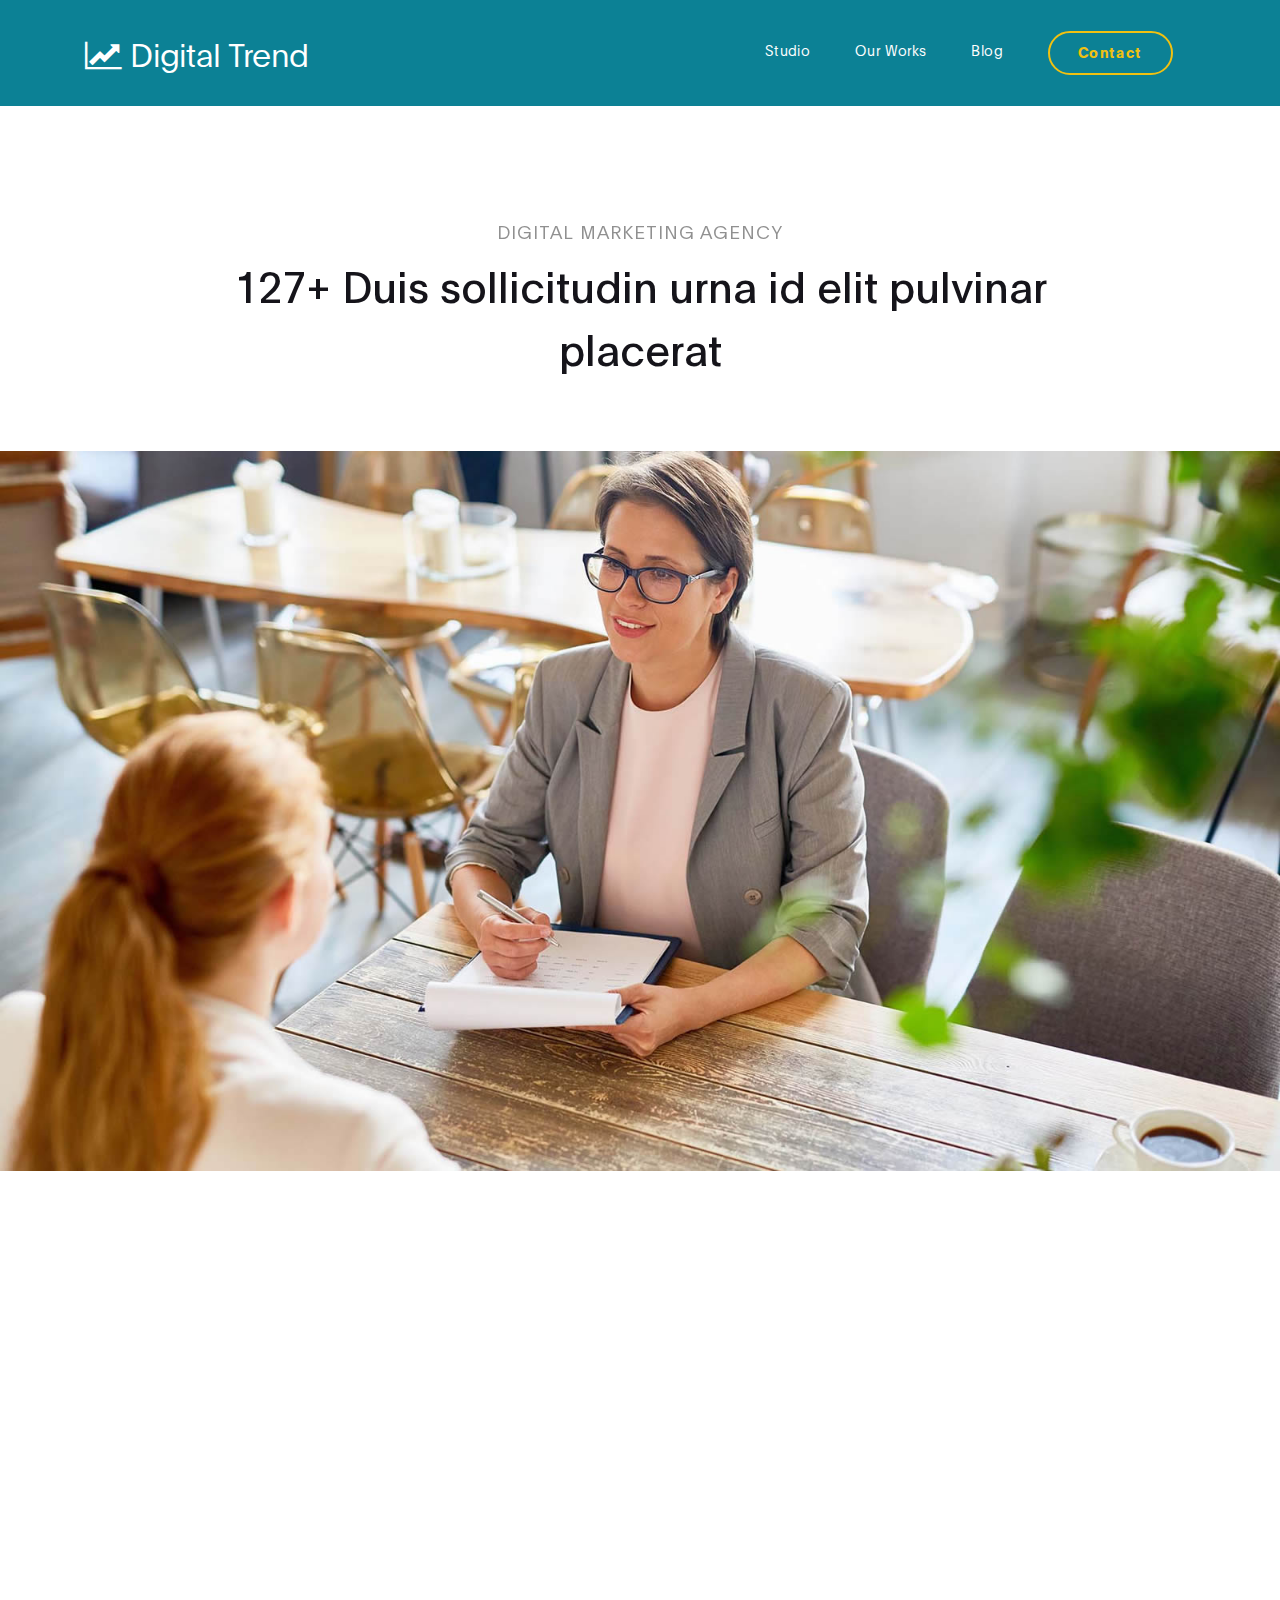
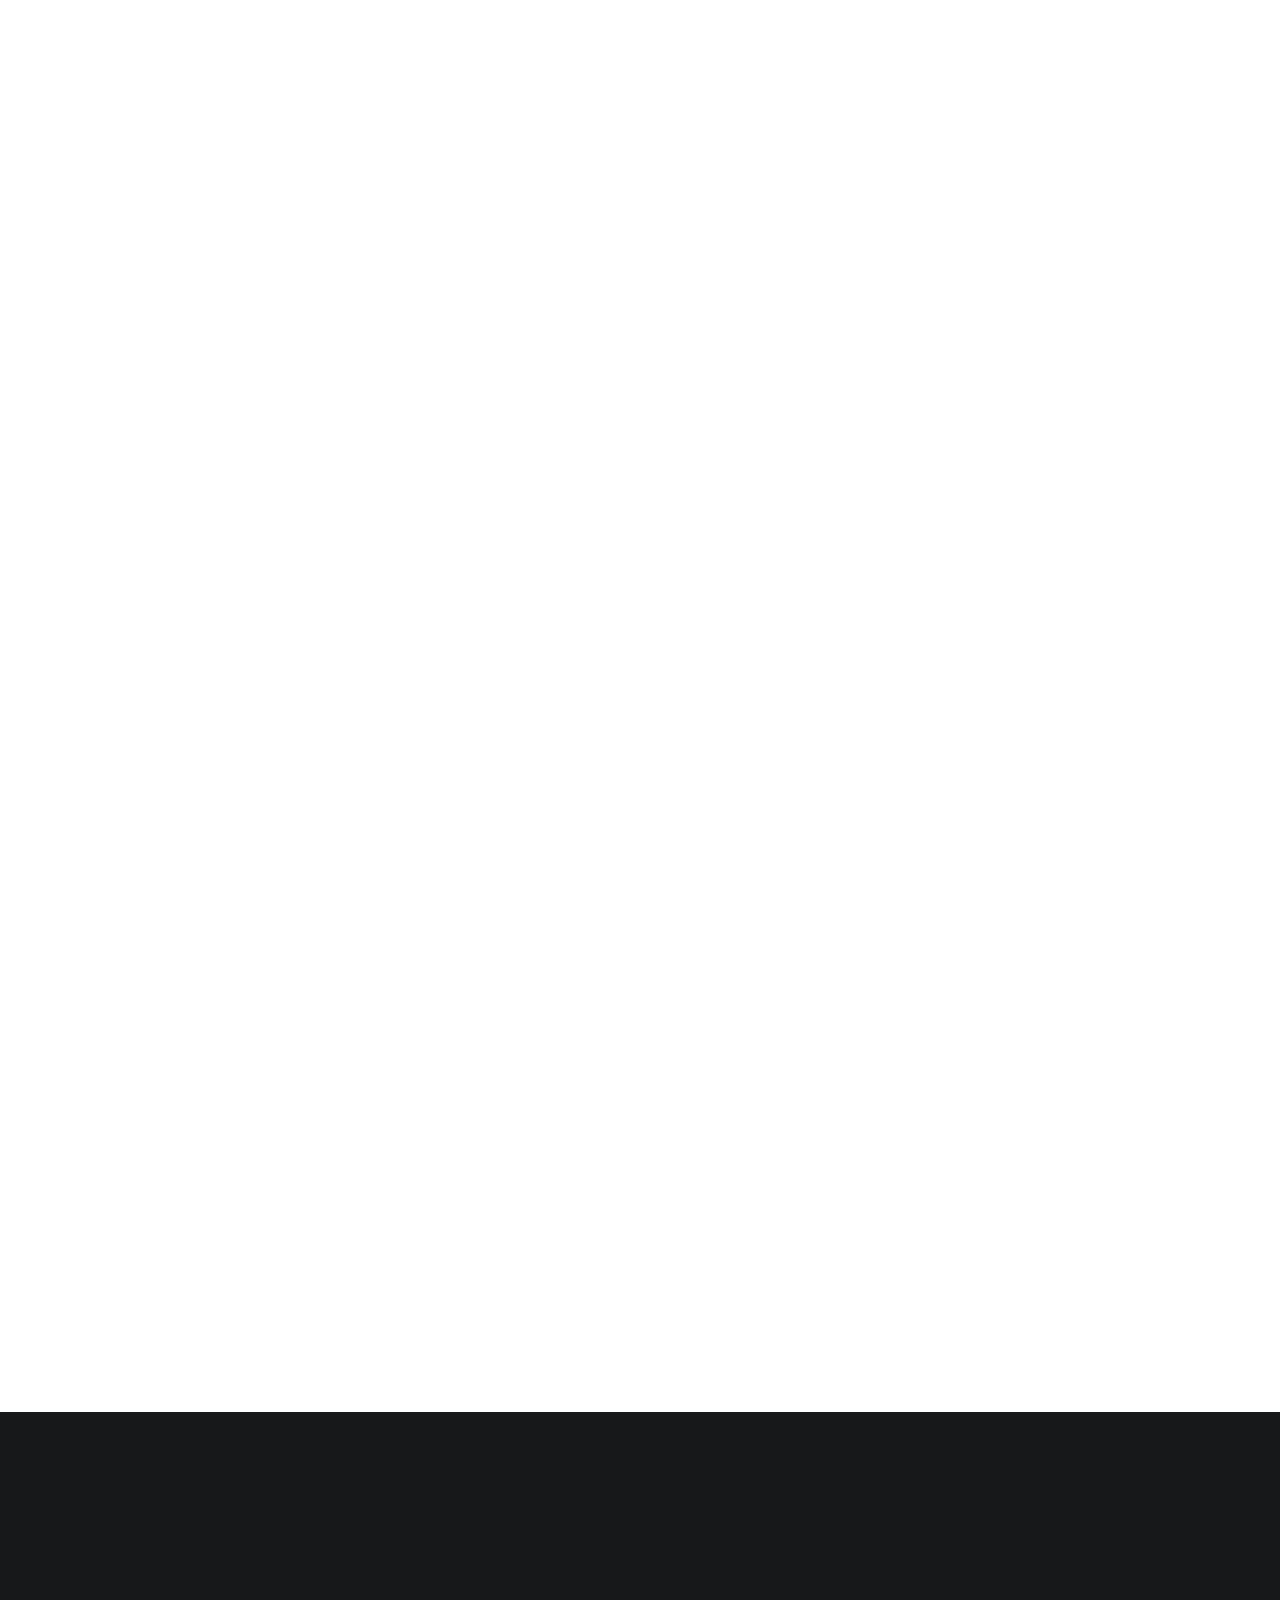
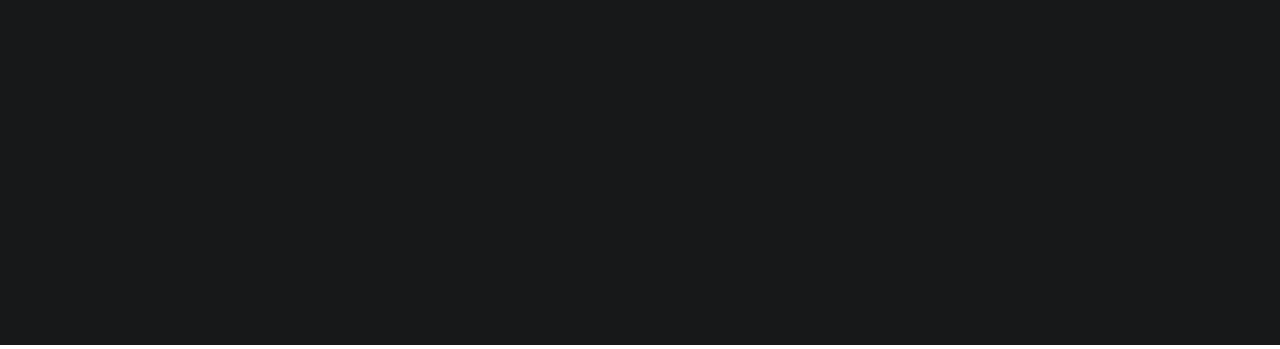
<file: project-detail.html>
<!DOCTYPE html>
<html lang="en">
<head>

     <title>Digital Trend - Project Detail</title>
<!--

DIGITAL TREND

https://templatemo.com/tm-538-digital-trend

-->
     <meta charset="UTF-8">
     <meta http-equiv="X-UA-Compatible" content="IE=Edge">
     <meta name="description" content="">
     <meta name="keywords" content="">
     <meta name="author" content="">
     <meta name="viewport" content="width=device-width, initial-scale=1, maximum-scale=1">

     <link rel="stylesheet" href="css/bootstrap.min.css">
     <link rel="stylesheet" href="css/font-awesome.min.css">
     <link rel="stylesheet" href="css/aos.css">
     <link rel="stylesheet" href="css/owl.carousel.min.css">
     <link rel="stylesheet" href="css/owl.theme.default.min.css">

     <!-- MAIN CSS -->
     <link rel="stylesheet" href="css/templatemo-digital-trend.css">

</head>
<body>

     <!-- MENU BAR -->
    <nav class="navbar navbar-expand-lg position-relative">
        <div class="container">
            <a class="navbar-brand" href="index.html">
              <i class="fa fa-line-chart"></i>
              Digital Trend
            </a>

            <button class="navbar-toggler" type="button" data-toggle="collapse" data-target="#navbarNav" aria-controls="navbarNav" aria-expanded="false"
                aria-label="Toggle navigation">
                <span class="navbar-toggler-icon"></span>
            </button>

            <div class="collapse navbar-collapse" id="navbarNav">
                <ul class="navbar-nav ml-auto">
                    <li class="nav-item">
                        <a href="index.html#about" class="nav-link">Studio</a>
                    </li>
                    <li class="nav-item">
                        <a href="index.html#project" class="nav-link">Our Works</a>
                    </li>
                    <li class="nav-item">
                        <a href="blog.html" class="nav-link">Blog</a>
                    </li>
                    <li class="nav-item">
                        <a href="contact.html" class="nav-link contact">Contact</a>
                    </li>
                </ul>
            </div>
        </div>
    </nav>


     <!-- PROJECT DETAIL -->
     <section class="project-detail section-padding-half">
          <div class="container">
               <div class="row">

                    <div class="col-lg-9 mx-auto col-md-10 col-12 mt-lg-5 text-center" data-aos="fade-up">

                      <h4>Digital Marketing Agency</h4>

                      <h1>127+ Duis sollicitudin urna id elit pulvinar placerat</h1>
                    </div>

               </div>
          </div>
     </section>

     <div class="full-image text-center" data-aos="zoom-in">
       <img src="images/project/project-detail/interview-process.jpg" class="img-fluid" alt="interview process">
     </div>

     <!-- PROJECT DETAIL -->
     <section class="project-detail section-padding">
          <div class="container">
               <div class="row">

                  <div class="col-lg-6 col-md-6 col-12 mb-5">

                      <img src="images/project/project-detail/personal-website.png" class="img-fluid" alt="personal website" data-aos="fade-up">
                    </div>

                    <div class="col-lg-5 col-md-6 mr-lg-auto mt-lg-5 col-12" data-aos="fade-up" data-aos-delay="200">

                      <h2>Pellentesque pretium interdum</h2>

                      <p class="mt-3 mb-4">Nunc sapien nulla, interdum at diam non, aliquam vestibulum leo. Fusce laoreet malesuada ante, consectetur consequat.</p>

                      <ul class="list-detail">
                        <li><span>Curabitur commodo a sapien non</span></li>
                        <li><span>Sed facilisis convallis turpis</span></li>
                        <li><span>Quisque placerat augue neque</span></li>
                        <li><span>Nullam fringilla arcu a tortor</span></li>
                      </ul>
                    </div>
               </div>

              <div class="col-lg-12 col-12">
                <div class="embed-responsive embed-responsive-16by9 my-5 py-5" data-aos="fade-up">
                    <iframe class="embed-responsive-item" width="800" height="450" src="https://www.youtube.com/embed/myVN26Vx4MU?controls=0" frameborder="0" allow="accelerometer; autoplay; encrypted-media; gyroscope; picture-in-picture" allowfullscreen></iframe>
                </div>
              </div>

              <div class="col-lg-9 mx-auto col-12" data-aos="fade-up">
                <div class="client-info mt-lg-5 py-lg-5">
                    <h3>Curabitur egestas mollis tellus sit amet porttitor. Sed leo nisl, posuere at molestie ac, suscipit auctor mauris. Etiam quis metus elementum, tempor risus vel.</h3>

                    <div class="d-flex align-items-center mt-3">
                      <img src="images/project/project-detail/male-avatar.png" class="img-fluid" alt="male avatar">

                      <p>Angelo Sharp, Creative Director</p>
                    </div>
                </div>
              </div>
          </div>
     </section>


    <footer class="site-footer">
      <div class="container">
        <div class="row">

          <div class="col-lg-5 mx-lg-auto col-md-8 col-10">
            <h1 class="text-white" data-aos="fade-up" data-aos-delay="100">We make creative <strong>brands</strong> only.</h1>
          </div>

          <div class="col-lg-3 col-md-6 col-12" data-aos="fade-up" data-aos-delay="200">
            <h4 class="my-4">Contact Info</h4>

          <!--  <p class="mb-1">
              <i class="fa fa-phone mr-2 footer-icon"></i> 
              +99 080 070 4224
            </p>
			-->

            <p>
              <a href="#">
                <i class="fa fa-envelope mr-2 footer-icon"></i>
                flyingdataspace@gmail.com
              </a>
            </p>
          </div>

          <div class="col-lg-3 col-md-6 col-12" data-aos="fade-up" data-aos-delay="300">
            <h4 class="my-4">Our Studio</h4>

            <p class="mb-1">
              <i class="fa fa-home mr-2 footer-icon"></i> 
              Av. Lúcio Costa - Barra da Tijuca, Rio de Janeiro - RJ, Brazil
            </p>
          </div>

          <div class="col-lg-4 mx-lg-auto text-center col-md-8 col-12" data-aos="fade-up" data-aos-delay="400">
            <p class="copyright-text">Copyright &copy; 2020 Your Company
            <br>
            <a rel="nofollow noopener" href="https://templatemo.com">Design: TemplateMo</a></p>
          </div>

          <div class="col-lg-4 mx-lg-auto col-md-6 col-12" data-aos="fade-up" data-aos-delay="500">
            
            <ul class="footer-link">
              <li><a href="#">Stories</a></li>
              <li><a href="#">Work with us</a></li>
              <li><a href="#">Privacy</a></li>
            </ul>
          </div>

          <div class="col-lg-3 mx-lg-auto col-md-6 col-12" data-aos="fade-up" data-aos-delay="600">
            <ul class="social-icon">
              <li><a href="#" class="fa fa-instagram"></a></li>
              <li><a href="#" class="fa fa-twitter"></a></li>
              <li><a href="#" class="fa fa-dribbble"></a></li>
              <li><a href="#" class="fa fa-behance"></a></li>
            </ul>
          </div>

        </div>
      </div>
    </footer>


     <!-- SCRIPTS -->
     <script src="js/jquery.min.js"></script>
     <script src="js/bootstrap.min.js"></script>
     <script src="js/aos.js"></script>
     <script src="js/owl.carousel.min.js"></script>
     <script src="js/custom.js"></script>

</body>
</html>
</file>
<file: css/templatemo-digital-trend.css>
/*

DIGITAL TREND

https://templatemo.com/tm-538-digital-trend

*/
  
  @font-face {
      font-family: 'Plain-Regular';
      src: url('../fonts/Plain-Regular.woff2') format('woff2'),
          url('../fonts/Plain-Regular.woff') format('woff');
      font-weight: normal;
      font-style: normal;
  }

  @font-face {
      font-family: 'Plain-Light';
      src: url('../fonts/Plain-Light.woff2') format('woff2'),
          url('../fonts/Plain-Light.woff') format('woff');
      font-weight: bold;
      font-style: normal;
  }

  @font-face {
      font-family: 'Plain-Bold';
      src: url('../fonts/Plain-Bold.woff2') format('woff2'),
          url('../fonts/Plain-Bold.woff') format('woff');
      font-weight: bold;
      font-style: normal;
  }

  :root {
    --primary-color:        #057a8d;
    --secondary-color:      #f1c111;
    --white-color:          #ffffff;
    --dark-color:           #171819;
    --project-bg:           #f0f8ff;
    --menu-bg:              #0c8195;

    --title-color:          #15141a;
    --gray-color:           #909090;
    --link-color:           #404040;
    --p-color:              #666262;

    --base-font-family:     'Plain-Light', sans-serif;
    --title-font-family:    'Plain-Regular', sans-serif;
    --font-bold-family:     'Plain-Bold', sans-serif;
    --font-weight-bold:     bold;

    --h1-font-size:         42px;
    --h2-font-size:         32px;
    --h3-font-size:         24px;
    --p-font-size:          18px;
    --base-font-size:       16px;
    --menu-font-size:       14px;

    --border-radius-large:  100px;
    --border-radius-small:  5px;
  }

  body {
    background: var(--white-color);
    font-family: var(--base-font-family);
  }


  /*---------------------------------------
     TYPOGRAPHY              
  -----------------------------------------*/

  h1,h2,h3,h4,h5,h6 {
    font-family: var(--title-font-family);
    line-height: inherit;
  }

  h1 {
    color: var(--title-color);
    font-size: var(--h1-font-size);
  }

  h2 {
    font-size: var(--h2-font-size);
    font-weight: 100;
  }

  h3 {
    font-size: var(--h3-font-size);
    font-weight: 100;
    margin-bottom: 0;
  }

  h4 {
    color: var(--gray-color);
    font-family: var(--base-font-family);
    font-size: var(--p-font-size);
    letter-spacing: 1px;
    text-transform: uppercase;
  }

  p {
    color: var(--p-color);
    font-size: var(--p-font-size);
    line-height: 1.5em;
  }

  b, 
  strong {
    letter-spacing: 0;
    color: var(--secondary-color);
  }


  /*  BLOCKQUOTES */
  .quote {
    position: relative;
    margin: 0;
  }

  .quote::after {
    content: "“";
    position: absolute;
    bottom: -80px;
    left: 20px;
    font-family: times;
    color: var(--gray-color);
    font-weight: var(--font-weight-bold);
    font-size: 14em;
    line-height: 0;
    opacity: 0.10;
  }

  blockquote {
    border-left: 5px solid rgba(0,0,0,0.05);
    display: block;
    margin: 42px 0;
    padding: 14px 22px;
    color: rgba(0,0,0,0.5);
  }


  /* BUTTON */
  .custom-btn {
    background: transparent;
    border: 2px solid var(--dark-color);
    border-radius: var(--border-radius-large);
    padding: 12px 26px 14px 26px;
    color: var(--dark-color);
    font-family: var(--title-font-family);
    font-size: var(--p-font-size);
    white-space: nowrap;
  }

  .custom-btn.btn-bg {
    background: var(--white-color);
    color: var(--primary-color);
    border-color: transparent;
	transition: all .3s ease;
  }
  
  .custom-btn:hover,
  .custom-btn:focus {
    background: var(--dark-color);
    color: var(--white-color);
    border-color: transparent;
  }


  /*---------------------------------------
     GENERAL               
  -----------------------------------------*/

  * {
    -webkit-box-sizing: border-box;
    -moz-box-sizing: border-box;
    box-sizing: border-box;
  }

  *::before,
  *::after {
    -webkit-box-sizing: border-box;
    -moz-box-sizing: border-box;
    box-sizing: border-box;
  }

  a {
    color: var(--link-color);
    font-weight: normal;
    text-decoration: none;
  }

  a:hover, 
  a:active, 
  a:focus {
    color: var(--secondary-color);
    outline: none;
    text-decoration: none;
  }

  ::selection {
    background: var(--secondary-color);
    color: var(--white-color);
  }

  .section-padding {
    padding: 8em 0;
  }
  .section-padding-half {
    padding: 4em 0;
  }

  .google-map iframe {
    display: block;
    width: 100%;
  }



  /*---------------------------------------
    MENU             
  -----------------------------------------*/

  .navbar {
    background: var(--menu-bg);
    z-index: 2;
    top: 0;
    right: 0;
    left: 0;
    padding: 1.5em;
  }

  .navbar-brand {
    color: var(--white-color);
    font-size: var(--h2-font-size);
  }

  .nav-link {
    color: var(--white-color);
    font-size: var(--menu-font-size);
    letter-spacing: 0.4px;
    margin: 0 1.6em;
    padding: 0.6em;
  }

  .nav-link.active,
  .nav-link:hover {
    color: var(--secondary-color);
  }

  .navbar-expand-lg .navbar-nav .nav-link {
    padding-right: 0;
    padding-left: 0;
  }

  .navbar-expand-lg .navbar-nav .nav-link.contact {
    border: 2px solid var(--secondary-color);
    border-radius: var(--border-radius-large);
    color: var(--secondary-color);
    font-family: var(--font-bold-family);
    padding: 0.6em 2em 0.8em 2em;
  }

  .navbar-expand-lg .navbar-nav .nav-link.contact:hover,
  .navbar-expand-lg .navbar-nav .nav-link.contact.active {
    background: var(--secondary-color);
    color: var(--white-color);
  }

  .navbar-nav .navbar-toggler-icon {
    background: none;
  }

  .navbar-toggler {
    border: 0;
    padding: 0;
    cursor: pointer;
    margin: 0 10px 0 0;
    width: 30px;
    height: 35px;
    outline: none;
  }

  .navbar-toggler:focus {
    outline: none;
  }

  .navbar-toggler[aria-expanded="true"] .navbar-toggler-icon {
    background: transparent;
  }

  .navbar-toggler[aria-expanded="true"] .navbar-toggler-icon::before,
  .navbar-toggler[aria-expanded="true"] .navbar-toggler-icon::after {
    transition: top 300ms 50ms ease, -webkit-transform 300ms 350ms ease;
    transition: top 300ms 50ms ease, transform 300ms 350ms ease;
    transition: top 300ms 50ms ease, transform 300ms 350ms ease, -webkit-transform 300ms 350ms ease;
    top: 0;
  }

  .navbar-toggler[aria-expanded="true"] .navbar-toggler-icon::before {
    transform: rotate(45deg);
  }

  .navbar-toggler[aria-expanded="true"] .navbar-toggler-icon::after {
    transform: rotate(-45deg);
  }

  .navbar-toggler .navbar-toggler-icon {
    background: var(--white-color);
    transition: background 10ms 300ms ease;
    display: block;
    width: 30px;
    height: 2px;
    position: relative;
  }

  .navbar-toggler .navbar-toggler-icon::before,
  .navbar-toggler .navbar-toggler-icon::after {
    transition: top 300ms 350ms ease, -webkit-transform 300ms 50ms ease;
    transition: top 300ms 350ms ease, transform 300ms 50ms ease;
    transition: top 300ms 350ms ease, transform 300ms 50ms ease, -webkit-transform 300ms 50ms ease;
    position: absolute;
    right: 0;
    left: 0;
    background: var(--white-color);
    width: 30px;
    height: 2px;
    content: '';
  }

  .navbar-toggler .navbar-toggler-icon::before {
    top: -8px;
  }

  .navbar-toggler .navbar-toggler-icon::after {
    top: 8px;
  }



  /*---------------------------------------
     HERO              
  -----------------------------------------*/

  .hero {
    position: relative;
    padding: 5em 0;
    overflow: hidden;
  }

  .hero-bg {
    background: linear-gradient(170deg, var(--primary-color) 64%, var(--white-color) 30%);
  }

  .hero-image {
    position: relative;
    top: 2em;
  }



  /*---------------------------------------
     PROJECT              
  -----------------------------------------*/

  .project {
    background: var(--project-bg);
  }

  .project-wrapper {
    position: relative;
  }

  .project-wrapper img {
    border-radius: var(--border-radius-small);
  }

  .project-info {
    background: var(--white-color);
    border-radius: var(--border-radius-small);
    position: absolute;
    bottom: 32px;
    right: 32px;
    left: 32px;
    width: 90%;
    padding: 32px;
  }

  .project-info small {
    font-family: Plain-Bold;
    color: var(--gray-color);
    position: relative;
    top: 2px;
  }

  .project-info a {
    color: var(--primary-color);
  }

  .project-info .project-icon {
    background: var(--primary-color);
  }

  .project-icon {
    position: absolute;
    right: 30px;
    top: 40px;
    background: var(--dark-color);
    border-radius: var(--border-radius-large);
    color: var(--white-color);
    font-size: var(--h2-font-size);
    width: 40px;
    height: 40px;
    line-height: 40px;
    text-align: center;
    padding-left: 5px;
  }

  .owl-theme .owl-dots .owl-dot {
    outline: none;
  }

  .owl-theme .owl-dots .owl-dot span {
    background: var(--gray-color);
    width: 50px;
    height: 3px;
    margin:  35px 5px;
  }

  .owl-theme .owl-dots .owl-dot.active span, 
  .owl-theme .owl-dots .owl-dot:hover span {
    background: var(--secondary-color);
  }

  .list-detail {
    margin-left: 1em;
    padding-left: 1em;
    position: relative;
  }

  .list-detail li {
    display: block;
    list-style: none;
    margin: 0.6em 0 0 0.8em;
  }

  .list-detail li::before {
    content: "";
    width: 0;
    height: 0;
    border-width: 0 16px 16px 0;
    border-color: transparent var(--secondary-color) transparent transparent;
    border-style: solid;
    position: absolute;
    left: 0;
  }

  .list-detail span {
    position: relative;
    bottom: 5px;
  }

  .client-info img {
    width: 100px;
    margin-right: 1em;
  }



  /*---------------------------------------
      ABOUT            
  -----------------------------------------*/

  .about {
    position: relative;
    overflow: hidden;
  }

  .about-image img {
    display: block;
    margin: 0 auto;
  }



  /*---------------------------------------
      BLOG            
  -----------------------------------------*/

  .blog-header {
    border-radius: var(--border-radius-small);
    position: relative;
    overflow: hidden;
  }

  .blog-header img {
    border-radius: var(--border-radius-small);
    display: block;
  }

  .blog-header-info {
    background: linear-gradient(transparent,rgba(0,0,0,0.95));
    position: absolute;
    right: 0;
    left: 0;
    bottom: 0;
    padding: 2em;
  }

  .blog-header-info h3 {
    max-width: 80%;
  }

  .blog-header-info a {
    color: var(--white-color);
  }

  .blog-header-info a:hover {
    color: var(--secondary-color);
  }

  .blog-sidebar img {
    border-radius: var(--border-radius-small);
    width: 159px;
    margin-right: 22px;
  }

  .blog-sidebar h3 {
    font-size: 18px;
  }



  /*---------------------------------------
     CONTACT              
  -----------------------------------------*/

  .newsletter-form .form-control,
  .contact-form .form-control {
    box-shadow: none;
    background: #cecece;
    border: 0;
    padding: 1.7em 1.3em;
    margin: 14px 0;
  }

  .newsletter-form button,
  .contact-form #submit-button {
    background: var(--primary-color);
    border-radius: var(--border-radius-large);
    color: var(--white-color);
    cursor: pointer;
    font-size: var(--p-font-size);
    line-height: 0px;
    padding: 1.5em 1.3em;
  }

  .newsletter-form button {
    background: var(--secondary-color);
  }



  /*---------------------------------------
     FOOTER              
  -----------------------------------------*/

  .site-footer {
    background: var(--dark-color);
    padding: 7em 0 6em 0;
  }

  .site-footer a {
    color: var(--p-color);
  }

  .site-footer a:hover,
  .footer-icon {
    color: var(--secondary-color);
  }

  .footer-link li {
    display: inline-block;
    list-style: none;
    margin: 0 10px;
  }

  .copyright-text,
  .footer-link,
  .site-footer .social-icon {
    margin-top: 6em;
  }

  .copyright-text {
    margin-top: 5.3em;
  }



  /*---------------------------------------
     SOCIAL ICON              
  -----------------------------------------*/

  .social-icon {
    position: relative;
    padding: 0;
    margin: 4em 0 0 0;
  }

  .social-icon li {
    display: inline-block;
    list-style: none;
  }

  .social-icon li a {
    text-decoration: none;
    display: inline-block;
    font-size: var(--base-font-size);
    margin: 10px;
    text-align: center;
  }



  /*---------------------------------------
     RESPONSIVE STYLES              
  -----------------------------------------*/

  @media screen and (min-width: 1200px) {

    .about-info h2 {
      max-width: 70%;
    }
  }

  @media screen and (min-width: 991px) {

    .project h2 {
      max-width: 32%;
      margin: 0 auto;
    }
  }

  @media screen and (max-width: 991px) {

    .hero {
      padding-top: 14em;
    }

    .hero-text {
      bottom: 2em;
    }

    .navbar {
      padding: 1em;
    }

    .navbar-collapse {
      text-align: center;
      padding: 2.5em 0;
    }

    .nav-link {
      display: inline-block;
    }

    .navbar-expand-lg .navbar-nav .nav-link.contact {
      margin: 1em 0;
    }

    .copyright-text, 
    .footer-link, 
    .site-footer .social-icon {
      margin-top: 3em;
      padding: 0;
      text-align: left;
    }
  }

  @media screen and (max-width: 767px) {

    h1 {
      font-size: 36px;
    }

    h2 {
      font-size: 28px;
    }

    h3 {
      font-size: 22px;
    }

    .project-info {
      right: 0;
      left: 0;
      margin: 0 auto;
    }

    .footer-link, 
    .site-footer .social-icon {
      margin-top: 1em;
    }

    .copyright-text {
      margin: 2.5em 0 1em 0;
    }

    .footer-link li {
      margin-left: 0;
    }
  }
  
  /*---------------------------------------
     Menu Drop Down ICON Added by NSP             
  -----------------------------------------*/
@media (max-width: 991px) {
  .header-area {
    padding: 0px 15px;
    height: 80px;
    box-shadow: none;
    text-align: center;
  }
  .header-area .container {
    padding: 0px;
  }
  .header-area .logo {
    margin-left: 30px;
  }
  .header-area .menu-trigger {
    display: block !important;
  }
  .header-area .main-nav {
    overflow: hidden;
  }
  .header-area .main-nav .nav {
    float: none;
    width: 100%;
    margin-top: 80px !important;
    display: none;
    -webkit-transition: all 0s ease 0s;
    -moz-transition: all 0s ease 0s;
    -o-transition: all 0s ease 0s;
    transition: all 0s ease 0s;
    margin-left: 0px;
  }
  .header-area .main-nav .nav li:first-child {
    border-top: 1px solid #eee;
  }
  .header-area .main-nav .nav li {
    width: 100%;
    background: #fff;
    border-bottom: 1px solid #eee;
    padding-left: 0px !important;
    padding-right: 0px !important;
  }
  .header-area .main-nav .nav li a {
    height: 50px !important;
    line-height: 50px !important;
    padding: 0px !important;
    border: none !important;
    background: #fff !important;
    color: #3b566e !important;
  }
  .header-area .main-nav .nav li a:hover {
    background: #eee !important;
  }
  .header-area .main-nav .nav > li > a:hover,
  .header-area .main-nav .nav .submenu > ul > li > a:hover {
    color: #f55858;
  }
  .header-area .main-nav .nav li.submenu ul {
    position: relative;
    visibility: inherit;
    opacity: 1;
    z-index: 1;
    transform: translateY(0%);
    transition-delay: 0s, 0s, 0.3s;
    top: 0px;
    width: 100%;
    box-shadow: none;
    height: 0px;
  }
  .header-area .main-nav .nav li.submenu ul li a {
    font-size: 12px;
    font-weight: 400;
  }
  .header-area .main-nav .nav li.submenu ul li a:hover:before {
    width: 0px;
  }
  .header-area .main-nav .nav li.submenu ul.active {
    height: auto !important;
  }
  .header-area .main-nav .nav li.submenu:after {
    color: #3b566e;
    right: 25px;
    font-size: 14px;
    top: 15px;
  }
  .header-area .main-nav .nav li.submenu:hover ul,
  .header-area .main-nav .nav li.submenu:focus ul {
    height: 0px;
  }
}
</file>
